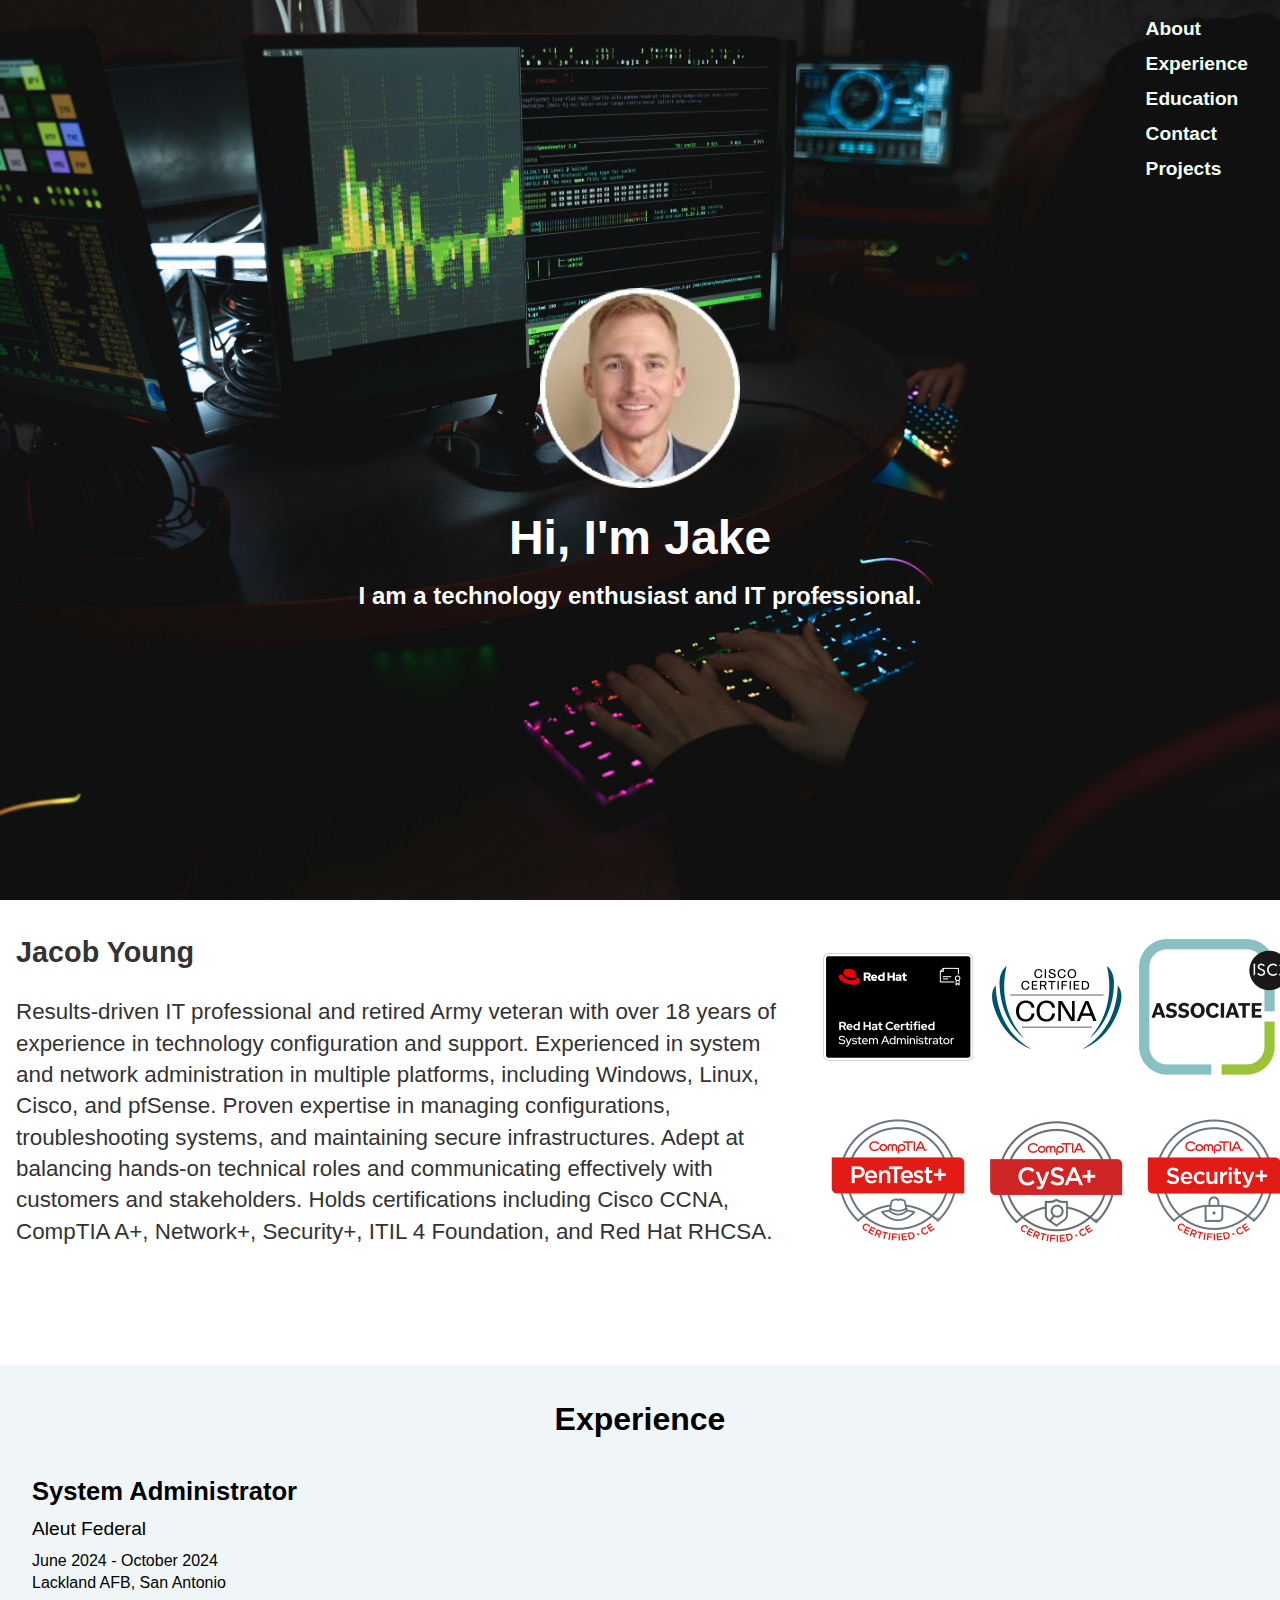
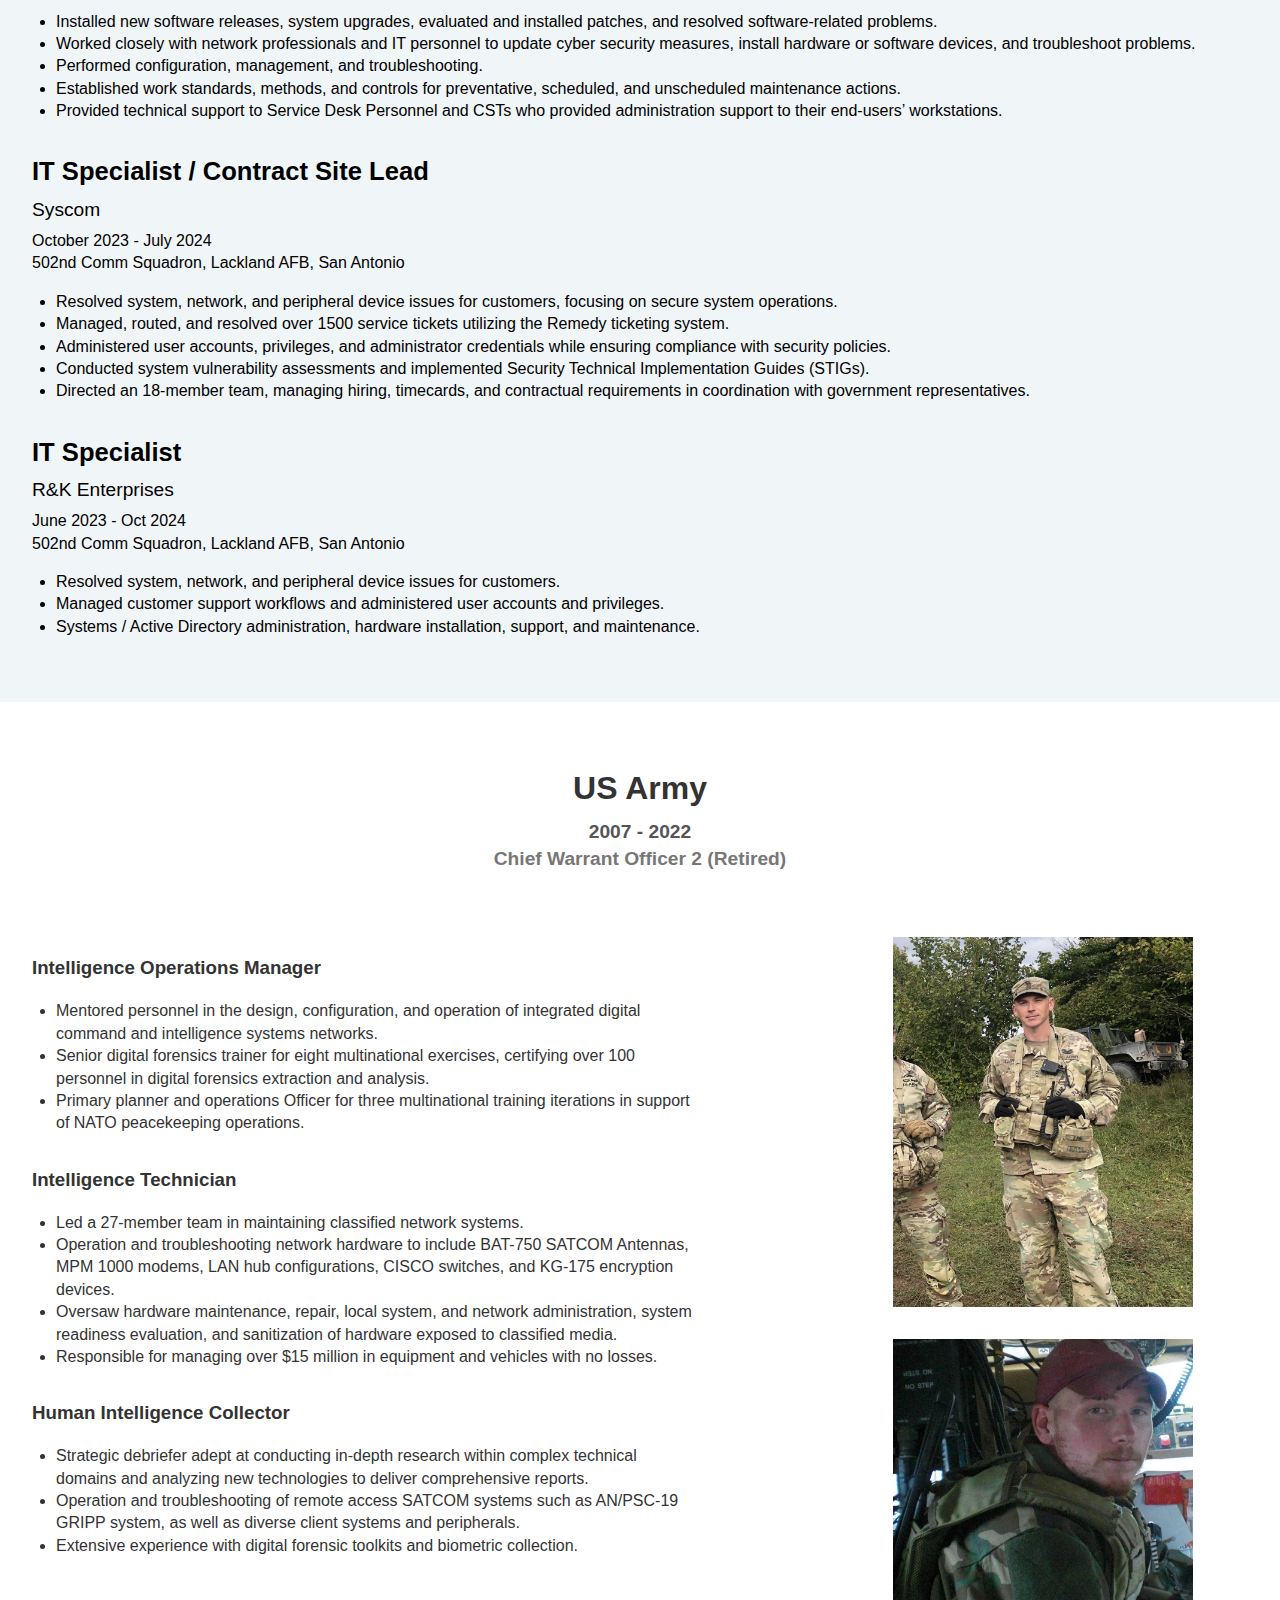
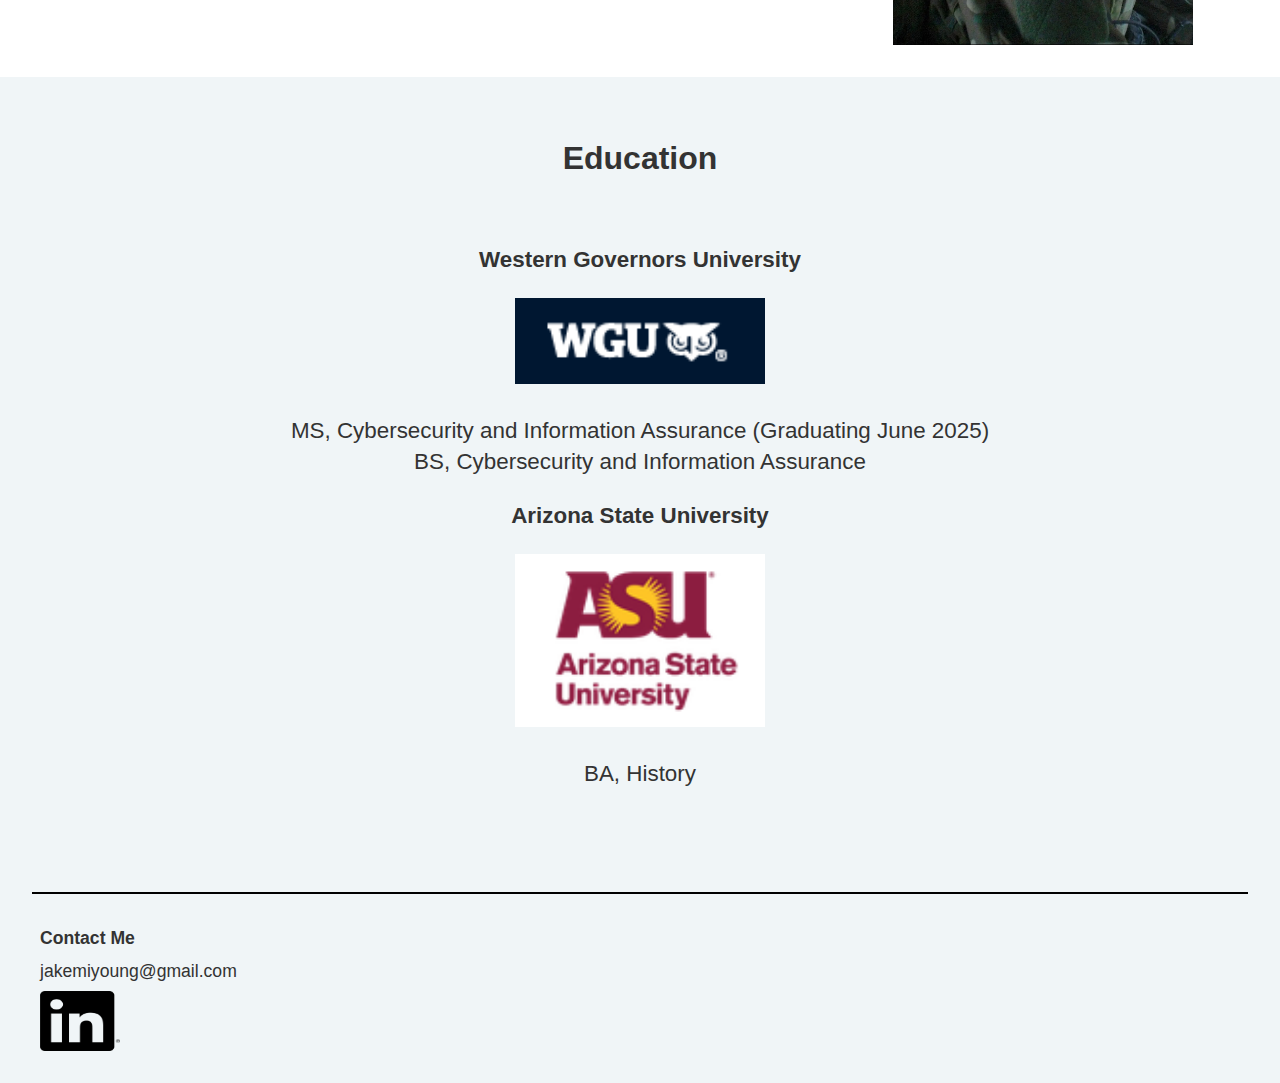
<file: index.html>
<!DOCTYPE html>
<html lang="en">
<head>
  <meta charset="UTF-8" />
  <meta name="viewport" content="width=device-width, initial-scale=1.0"/>
  <title>Jake Young</title>
  <link rel="stylesheet" href="style.css" />
</head>
<body>
  <header class="landing">
    <nav class="navbar">
      <a href="#about">About</a>
      <a href="#experience">Experience</a>
      <a href="#education">Education</a>
      <a href="#contact">Contact</a>
      <a href="https://www.jakemiyoung.com/Projects" target="_blank" rel="noopener noreferrer">
        Projects
      </a>
    </nav>

    <img src="face.png" alt="Jake's Photo" class="face" />
    <div class="intro">
      <h1>Hi, I'm Jake</h1>
      <h2>I am a technology enthusiast and IT professional.</h2>
    </div>
  </header>

  <section class="summary" id="about">
    <div class="summary-left">
      <h2>Jacob Young</h2>
      <p>
        Results-driven IT professional and retired Army veteran with over 18 years
        of experience in technology configuration and support. Experienced in
        system and network administration in multiple platforms, including Windows,
        Linux, Cisco, and pfSense. Proven expertise in managing configurations,
        troubleshooting systems, and maintaining secure infrastructures. Adept at
        balancing hands-on technical roles and communicating effectively with
        customers and stakeholders. Holds certifications including Cisco CCNA,
        CompTIA A+, Network+, Security+, ITIL 4 Foundation, and Red Hat RHCSA.
      </p>
    </div>

    <div class="summary-right">
      <a
        href="https://www.credly.com/badges/b6ca657e-d0af-4812-a6da-0419df5b88a8/public_url"
        target="_blank"
        rel="noopener noreferrer"
      >
        <img
          src="./credly/rhcsa.png"
          alt="Red Hat RHCSA Badge"
        />
      </a>
      <a
        href="https://www.credly.com/badges/39016519-edea-432c-883b-8b72a6de1c38/public_url"
        target="_blank"
        rel="noopener noreferrer"
      >
        <img
          src="./credly/ccna.png"
          alt="Cisco CCNA Badge"
        />
      </a>
      <a
        href="https://www.credly.com/badges/8cfc8364-61bd-4401-8a1b-c52d21f9c020/public_url"
        target="_blank"
        rel="noopener noreferrer"
      >
        <img
          src="./credly/isc2.png"
          alt="(ISC)2 Badge"
        />
      </a>
      <a
        href="https://www.credly.com/badges/a9ec56c1-13c0-452e-acbc-90ed1ae83d5e/public_url"
        target="_blank"
        rel="noopener noreferrer"
      >
        <img
          src="./credly/pen.png"
          alt="CompTIA PenTest+ Badge"
        />
      </a>
      <a
        href="https://www.credly.com/badges/4f15af22-51bf-491e-8b47-aa0d756b584a/public_url"
        target="_blank"
        rel="noopener noreferrer"
      >
        <img
          src="./credly/cysa.png"
          alt="CompTIA CySA+ Badge"
        />
      </a>
      <a
        href="https://www.credly.com/badges/d1963ea7-b2be-436b-9c5f-3755cbf71860/public_url"
        target="_blank"
        rel="noopener noreferrer"
      >
        <img
          src="./credly/sec.png"
          alt="CompTIA Security+ Badge"
        />
      </a>
    </div>
  </section>

  <section class="work" id="experience">
    <h2 class="experience">Experience</h2>

    <article class="aleut">
      <h3>System Administrator</h3>
      <h4>Aleut Federal</h4>
      <p>June 2024 - October 2024<br />Lackland AFB, San Antonio</p>
      <ul class="aleutlist">
        <li>Installed new software releases, system upgrades, evaluated and installed patches, and resolved software-related problems.</li>
        <li>Worked closely with network professionals and IT personnel to update cyber security measures, install hardware or software devices, and troubleshoot problems.</li>
        <li>Performed configuration, management, and troubleshooting.</li>
        <li>Established work standards, methods, and controls for preventative, scheduled, and unscheduled maintenance actions.</li>
        <li>Provided technical support to Service Desk Personnel and CSTs who provided administration support to their end-users’ workstations.</li>
      </ul>
    </article>

    <article class="syscom">
      <h3>IT Specialist / Contract Site Lead</h3>
      <h4>Syscom</h4>
      <p>October 2023 - July 2024<br />502nd Comm Squadron, Lackland AFB, San Antonio</p>
      <ul class="syscomlist">
        <li>Resolved system, network, and peripheral device issues for customers, focusing on secure system operations.</li>
        <li>Managed, routed, and resolved over 1500 service tickets utilizing the Remedy ticketing system.</li>
        <li>Administered user accounts, privileges, and administrator credentials while ensuring compliance with security policies.</li>
        <li>Conducted system vulnerability assessments and implemented Security Technical Implementation Guides (STIGs).</li>
        <li>Directed an 18-member team, managing hiring, timecards, and contractual requirements in coordination with government representatives.</li>
      </ul>
    </article>

    <article class="rk">
      <h3>IT Specialist</h3>
      <h4>R&amp;K Enterprises</h4>
      <p>June 2023 - Oct 2024<br />502nd Comm Squadron, Lackland AFB, San Antonio</p>
      <ul class="rklist">
        <li>Resolved system, network, and peripheral device issues for customers.</li>
        <li>Managed customer support workflows and administered user accounts and privileges.</li>
        <li>Systems / Active Directory administration, hardware installation, support, and maintenance.</li>
      </ul>
    </article>
  </section>

  <section>
    <h2 class="armytitle">US Army</h2>
    <h3 class="armytitle2">2007 - 2022</h3>
    <h4 class="armytitle3">Chief Warrant Officer 2 (Retired)</h4>
  
    <div class="army-container">
      <!-- Left Side: Job Roles -->
      <div class="army-left">
        <article>
          <h3>Intelligence Operations Manager</h3>
          <ul class="armylist1">
            <li>Mentored personnel in the design, configuration, and operation of integrated digital command and intelligence systems networks.</li>
            <li>Senior digital forensics trainer for eight multinational exercises, certifying over 100 personnel in digital forensics extraction and analysis.</li>
            <li>Primary planner and operations Officer for three multinational training iterations in support of NATO peacekeeping operations.</li>
          </ul>
        </article>
  
        <article>
          <h3>Intelligence Technician</h3>
          <ul class="armylist2">
            <li>Led a 27-member team in maintaining classified network systems.</li>
            <li>Operation and troubleshooting network hardware to include BAT-750 SATCOM Antennas, MPM 1000 modems, LAN hub configurations, CISCO switches, and KG-175 encryption devices. </li>
            <li>Oversaw hardware maintenance, repair, local system, and network administration, system readiness evaluation, and sanitization of hardware exposed to classified media.</li>
             <li>Responsible for managing over $15 million in equipment and vehicles with no losses.</li>
          </ul>
        </article>
  
        <article>
          <h3>Human Intelligence Collector</h3>
          <ul class="armylist3">
            <li>Strategic debriefer adept at conducting in-depth research within complex technical domains and analyzing new technologies to deliver comprehensive reports.</li>
            <li>Operation and troubleshooting of remote access SATCOM systems such as AN/PSC-19 GRIPP system, as well as diverse client systems and peripherals.</li>
            <li>Extensive experience with digital forensic toolkits and biometric collection.</li>
          </ul>
        </article>
      </div>
  
      <div class="army-right">
        <div class="armyimage1">
          <img src="jakearmy.JPG" alt="Army photo 1" />
        </div>
        <img src="jakearmy2.jpeg" alt="Army photo 2" />
      </div>
    </div>
  </section>


  <section class="education" id="education">
    <h2 class="educationtitle">Education</h2>
  
    <article class="school">
      <h3>Western Governors University</h3>
      <img class="school-icon" src="wgu.png" alt="WGU" />
      <div>
        <p>MS, Cybersecurity and Information Assurance (Graduating June 2025) <br>BS, Cybersecurity and Information Assurance</p>
      </div>
    </article>
  
    <article class="school">
      <h3>Arizona State University</h3>
      <img class="school-icon" src="asu.png" alt="ASU" />
      <div>
        <p>BA, History</p>
      </div>
    </article>
  </section>


  <section class="contact" id="contact">
    <hr />
    <div class="email">
      <strong>Contact Me</strong>
    </div>
    <div class="email">jakemiyoung@gmail.com</div>
    <div class="linkedin">
      <a
        href="https://www.linkedin.com/in/jacobmiyoung"
        target="_blank"
        rel="noopener noreferrer"
      >
        <img
          src="linkedin.png"
          width="80"
          height="60"
          alt="LinkedIn Profile for Jake"
        />
      </a>
    </div>
  </section>
</body>
</html>
</file>
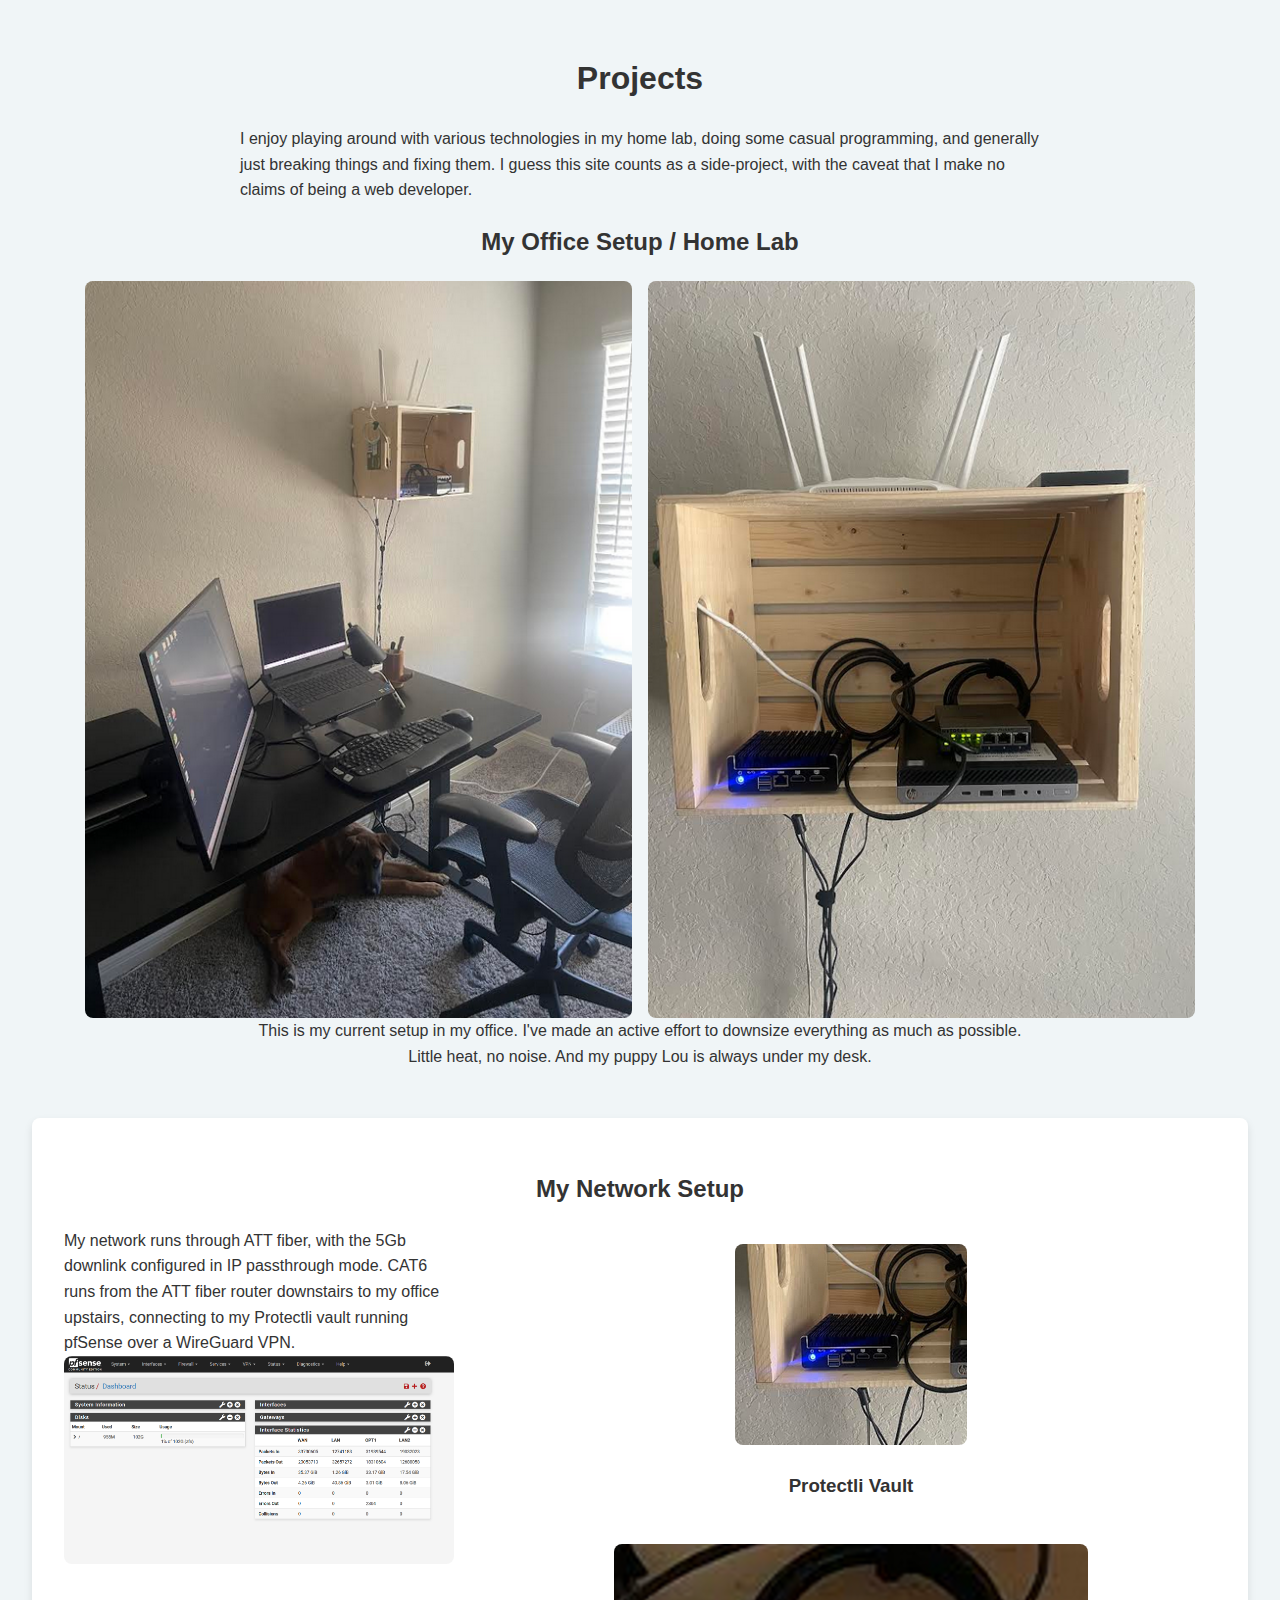
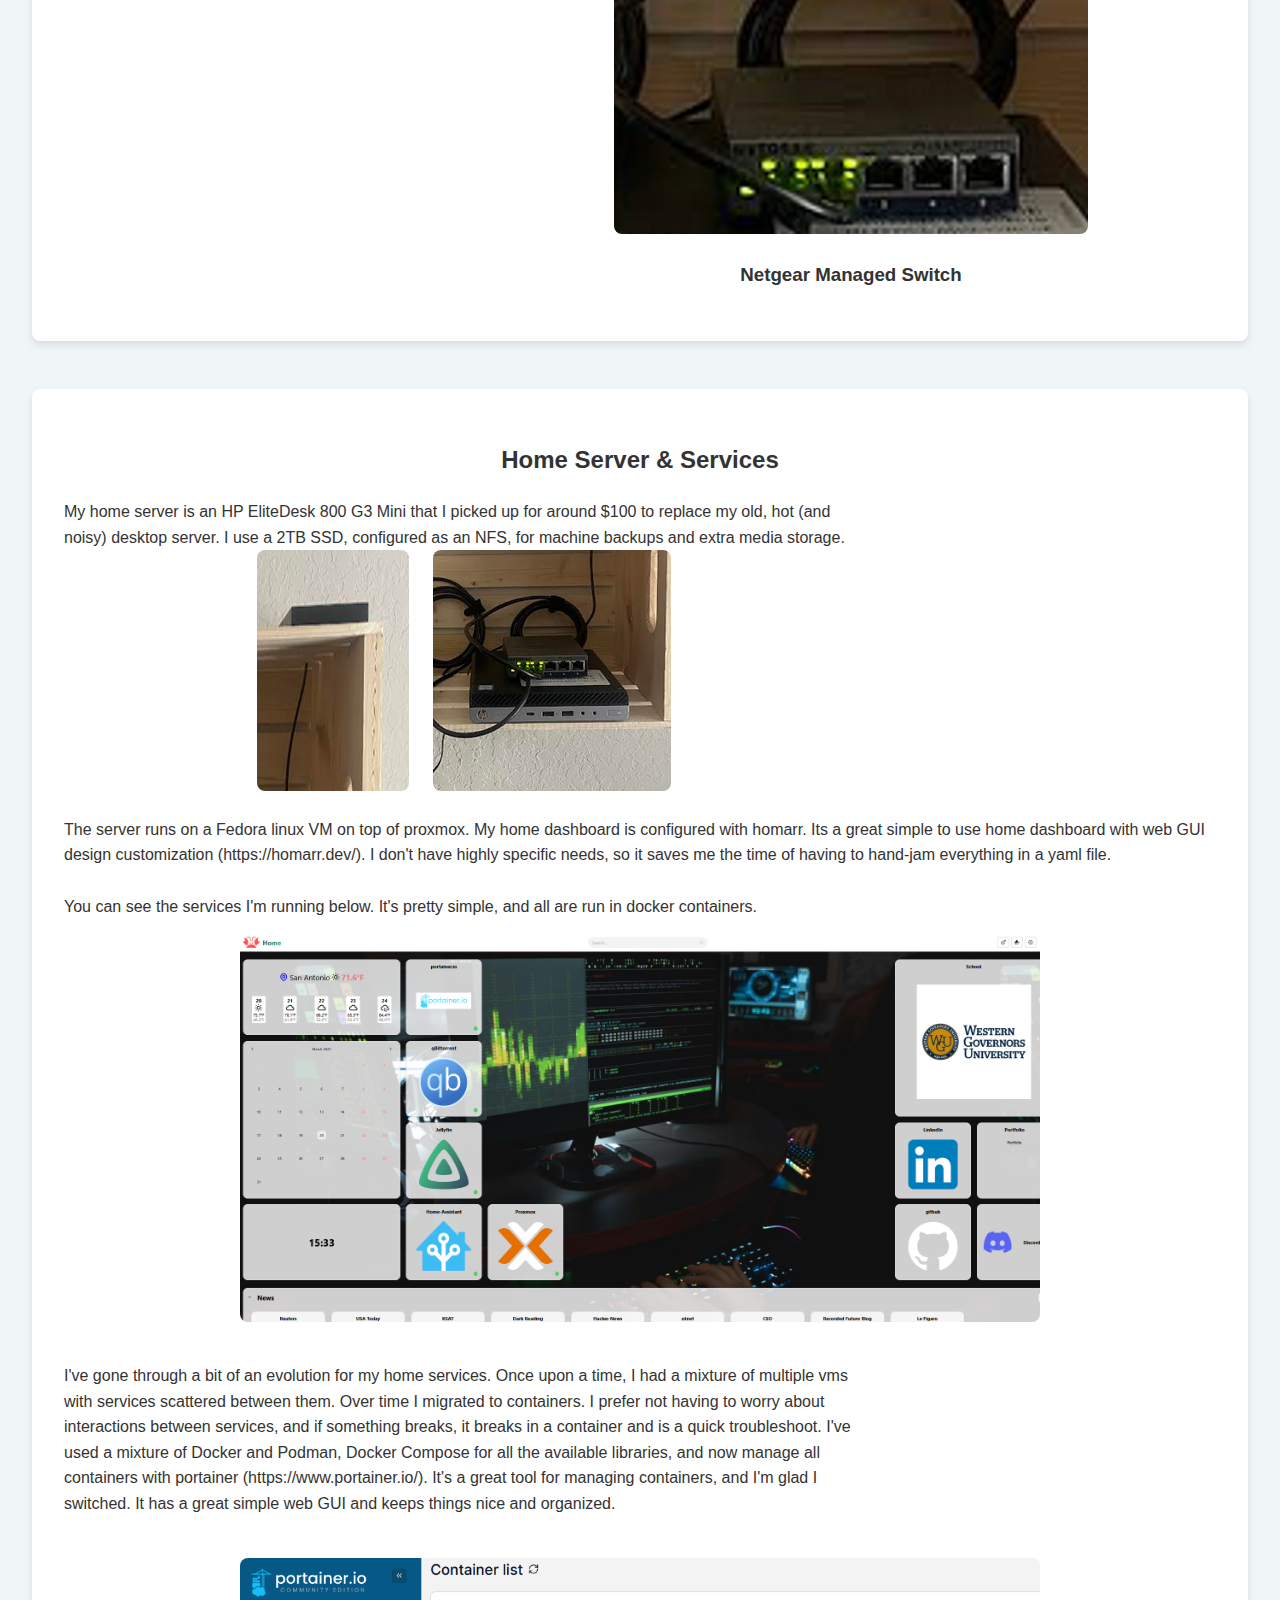
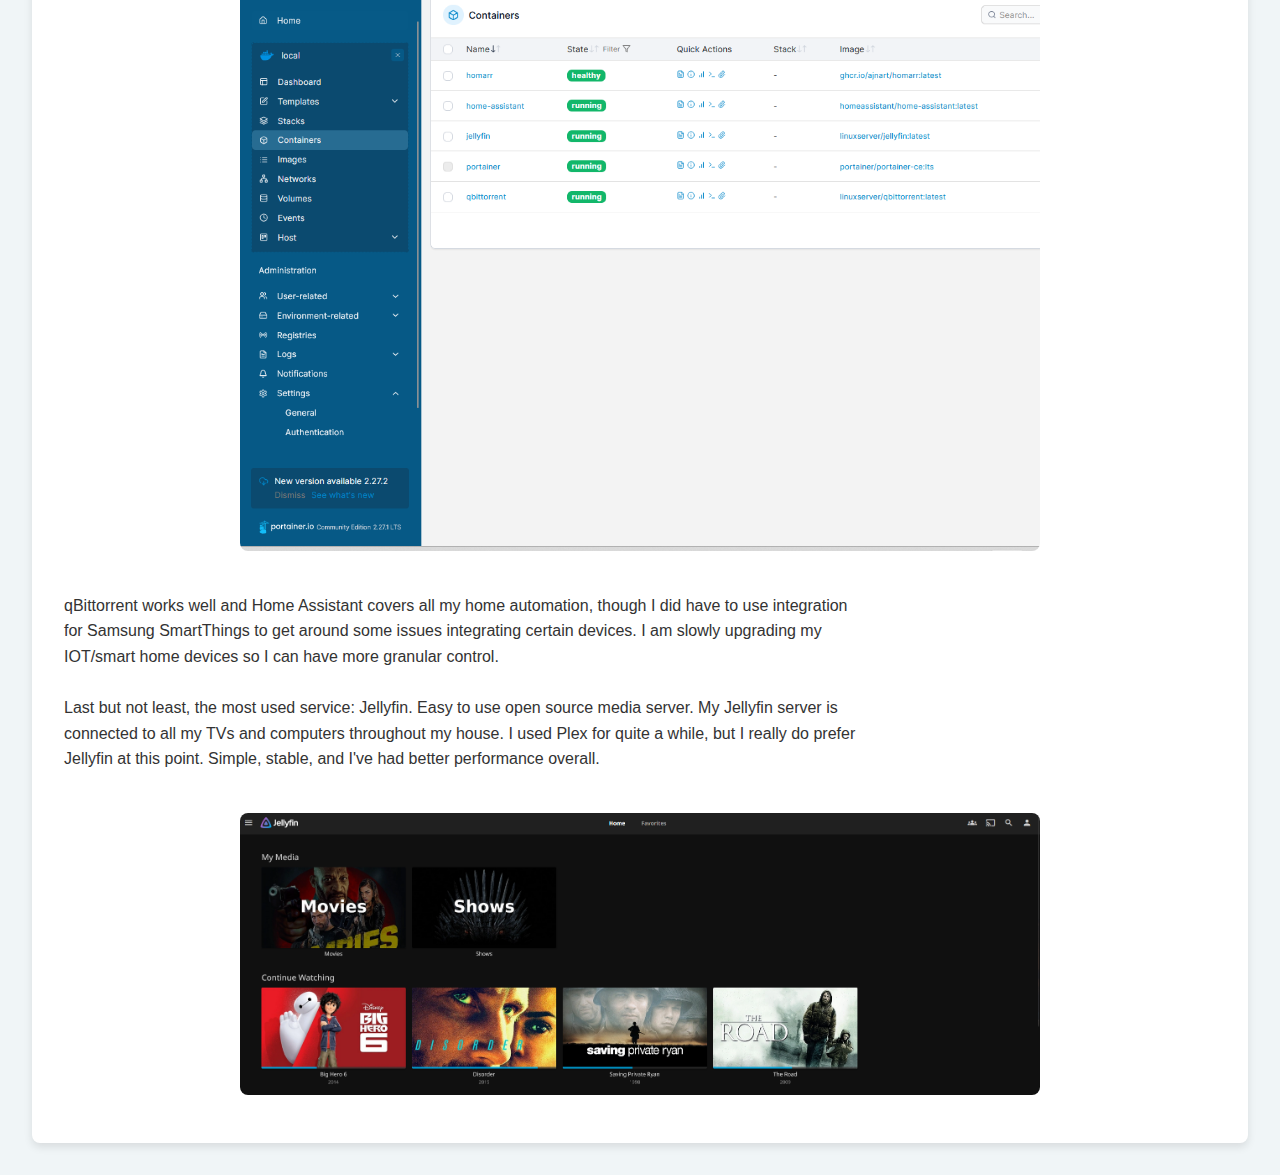
<file: Projects/index.html>
<!DOCTYPE html>
<html lang="en">
<head>
    <meta charset="UTF-8">
    <meta name="viewport" content="width=device-width, initial-scale=1.0">
    <title>Home Lab Projects</title>
    <link rel="stylesheet" href="style.css">
</head>
<body>

    <header>
        <h1>Projects</h1>
        <p>
            I enjoy playing around with various technologies in my home lab, doing some casual programming, 
            and generally just breaking things and fixing them. I guess this site counts as a side-project, 
            with the caveat that I make no claims of being a web developer.
        </p>
    </header>

    <section class="office">
        <h2>My Office Setup / Home Lab</h2>
        <div class="office-images">
            <img src="office.png" alt="Office Photo">
            <img src="box.png" alt="Box Photo">
        </div>
        <p>
            This is my current setup in my office. I've made an active effort to downsize everything as much as possible.
            Little heat, no noise. And my puppy Lou is always under my desk.
        </p>
    </section>

    <section class="network">
        <h2>My Network Setup</h2>
        <div class="network-content">
            <div class="network-left">
                <p>
                    My network runs through ATT fiber, with the 5Gb downlink configured in IP passthrough mode.
                    CAT6 runs from the ATT fiber router downstairs to my office upstairs, connecting to my Protectli vault 
                    running pfSense over a WireGuard VPN.
                </p>
                <div class="image-container">
                    <img src="pfense.png" alt="pfSense Dashboard">
                </div>
            </div>
    
            <div class="network-right">
                <div class="image-container">
                    <img src="protectli.png" class="protectli-img" alt="Protectli Vault">
                    <h3>Protectli Vault</h3>
                </div>
                <div class="image-container">
                    <img src="switch.png" class="switch-img" alt="Netgear Managed Switch">
                    <h3>Netgear Managed Switch</h3>
                </div>
            </div>
        </div>
    </section>

    <section class="server">
        <h2>Home Server & Services</h2>

        <div class="server-content">
            <div class="server-left">
                <p>
                    My home server is an HP EliteDesk 800 G3 Mini that I picked up for around $100 to replace my old, hot (and noisy) desktop server.
                    I use a 2TB SSD, configured as an NFS, for machine backups and extra media storage.
                </p>
                <div class="image-row">
                    <img src="nas.png" alt="NAS Photo">
                    <img src="hp.png" alt="HP Mini Server Photo">
                </div>
            </div>
        </div>
        <br>The server runs on a Fedora linux VM on top of proxmox. 
        My home dashboard is configured with homarr. Its a great simple to use home dashboard with web GUI design customization (https://homarr.dev/). 
        I don't have highly specific needs, so it saves me the time of having to hand-jam everything in a yaml file. <br><br>
        You can see the services I'm running below. It's pretty simple, and all are run in docker containers. 

        <div class="full-width-image">
            <img src="dash.png" alt="Dashboard Photo">
        </div>

        <div class="server-content">
            <div class="server-left">
                <p>
                    <br>I've gone through a bit of an 
                    evolution for my home services. Once upon a time, I had a mixture of multiple vms with services scattered between them. Over time I migrated to containers. 
                    I prefer not having to worry about interactions between services, and if something breaks,
                    it breaks in a container and is a quick troubleshoot. I've used a mixture of Docker and Podman, Docker Compose for all the available libraries, and now manage all containers with
                    portainer (https://www.portainer.io/). It's a great tool for managing containers, and I'm glad I switched. It has a great simple web GUI and keeps things nice
                    and organized. 
                </p><br>
            </div>
        </div>


        <div class="full-width-image">
            <img src="portainer.png" alt="Portainer Photo">
        </div>

        <div class="server-content">
            <div class="server-left">
                <p>
                    <br>qBittorrent works well and Home Assistant covers all my home automation, though I did have to use integration for Samsung SmartThings to get around some 
                    issues integrating certain devices. I am slowly upgrading my IOT/smart home devices so I can have more granular control.
                </p><br>
                <p>     Last but not least, the most used service: Jellyfin. Easy to use open source media server. My Jellyfin server is connected to all my TVs 
                    and computers throughout my house. I used Plex for quite a while, but I really do prefer Jellyfin at
                    this point. Simple, stable, and I've had better performance overall. </p> <br>
            </div>
        </div>


        <div class="full-width-image">
            <img src="jellyfin.png" alt="Jellyfin Photo">
        </div>

    </section>

</body>
</html>
</file>
<file: style.css>
html, body {
  margin: 0;
  padding: 0;
  font-family: Arial, sans-serif;
  font-size: 16px; 
  line-height: 1.4;
  color: #333;
}


.landing {
  background: url("background.jpg") no-repeat center center;
  background-size: cover;
  height: 100vh;


  display: flex;
  flex-direction: column;
  align-items: center;
  justify-content: center;
}


.navbar {
  position: absolute;
  top: 1rem;
  right: 2rem;
}

.navbar a {
  display: block;
  text-decoration: none;
  color: honeydew;
  font-weight: bold;
  font-size: 1.2rem;
  margin-bottom: 0.5rem;
}


.face {
  width: 200px;
  margin-bottom: 1rem;
}


.intro h1 {
  margin: 0;
  color: #fff;
  font-size: 3rem;
  text-align: center;
}

.intro h2 {
  margin: 0.5rem 0 0 0;
  color: #fff;
  font-size: 1.5rem;
  text-align: center;
}


.summary {
  display: flex;
  width: 100%;
  background-color: #fff;
  margin-bottom: 4rem; 
  padding: 2rem 1rem;  
  font-size: 1.4rem;    
}


.summary-left {
  flex: 0 0 60%;
  margin-right: 1rem;
}

.summary-left h2 {
  margin-top: 0;
  font-size: 1.8rem;
}

.summary-left p {
  margin-top: 1rem;
  line-height: 1.4;
}


.summary-right {
  flex: 0 0 40%;
  display: flex;
  flex-wrap: wrap;
  gap: 0.5rem;
  justify-content: center;
}

.summary-right img {
  width: 150px; 
  height: auto;
  display: block;
}


.work {
  background-color: rgb(240, 245, 247);
  color: #000;
  margin: 0;
  padding: 2rem;
}

.experience {
  font-size: 2rem;
  text-align: center;
  margin: 0 0 2rem 0;
}


.aleut, .syscom, .rk {
  margin-bottom: 2rem;
}

/* Job title (h3) */
.aleut h3, .syscom h3, .rk h3 {
  margin: 0;
  font-size: 1.6rem;
}

/* Company name (h4) */
.aleut h4, .syscom h4, .rk h4 {
  margin: 0.4rem 0;
  font-size: 1.2rem;
  font-weight: normal;
}


.aleut p, .syscom p, .rk p {
  margin: 0 0 1rem 0;
  font-size: 1rem;
}


.aleutlist, .syscomlist, .rklist {
  margin: 0;
  padding-left: 1.5rem; 
  font-size: 1rem;
  line-height: 1.4;
}


.armytitle {
  margin: 4rem 0 0.5rem 0;
  font-size: 2rem;
  text-align: center;
}

.armytitle2 {
  margin: 0;
  font-size: 1.2rem;
  text-align: center;
  color: #555;
}

.armytitle3 {
  margin: 0 0 2rem 0;
  font-size: 1.2rem;
  text-align: center;
  color: #777;
}

.army-container {
  display: flex;
  justify-content: space-between;
  align-items: flex-start;
  gap: 2rem;
  padding: 2rem;
}

.army-left {
  flex: 1; 
  min-width: 55%;
}

.army-right {
  flex: 0 0 35%;
  display: flex;
  flex-direction: column;
  gap: 1rem;
}

.army-right img {
  width: 100%;
  max-width: 300px;
  height: auto;
}

@media (max-width: 900px) {
  .army-container {
    flex-direction: column;
    align-items: center;
  }

  .army-left, .army-right {
    width: 100%;
    text-align: center;
    align-items: center;
  }

  .army-right {
    align-items: center; 
  }
}

.armylist1, .armylist2, .armylist3 {
  font-size: 1rem;
  line-height: 1.4;
  margin: 0;
  padding-left: 1.5rem;
  margin-bottom: 2rem;
}


.army-right {
  flex: 0 0 40%;
  padding-left: 10rem;
}

.armyimage1 {
  margin-bottom: 1rem;
}

.armyimage1 img,
.army-right img {
  width: 300px;
  height: auto;
  display: block;
}


.education {
  background-color: rgb(240, 245, 247);
  margin: 0;
  padding: 2rem;
  text-align: center;
}

.school {
  margin-bottom: 0rem;
  font-size: 1.4rem;
}
.school h3{
  font-size: 1.4rem;
}


.school-icon {
  width: 250px;
  margin-right: 0; 
  margin-left: 0;     
  margin-top: 0;
  margin-bottom: 0;
}

.educationtitle {
  text-align: center;
  font-size: 2rem;  
  margin-bottom: 4rem;
}


.contact {
  background-color: rgb(240, 245, 247);
  margin: 0;
  padding: 2rem;
  text-align: left;
}

hr {
  border: 0;
  height: 2px;
  background-color: black;
  margin: 1rem 0 2rem 0;
}

.email {
  font-size: 1.1rem;
  padding-left: 0.5rem;
  margin-bottom: 0.5rem;
}

.linkedin {
  font-size: 1.1rem;
  padding-left: 0.5rem;
}

.linkedin img {
  vertical-align: middle; 
}
</file>
<file: Projects/style.css>
body {
  margin: 0;
  padding: 2rem;
  font-family: Arial, sans-serif;
  font-size: 16px;
  line-height: 1.6;
  color: #333;
  background-color: rgb(240, 245, 247);
  overflow-x: hidden; 
}

h1, h2 {
  text-align: center;
}

p {
  max-width: 800px;
  margin: 0 auto;
}

.full-width-image {
  width: 100%;
  max-width: 800px; 
  margin: 0 auto; 
  padding: 1rem 0;
}

.full-width-image img {
  width: 100%;
  height: auto;
  display: block;
  border-radius: 8px; 
}


.office {
  text-align: center;
  margin-bottom: 3rem;
}

.office-images {
  display: flex;
  justify-content: center;
  gap: 1rem;
}

.office-images img {
  max-width: 45%;
  border-radius: 8px;
}

.network {
  background-color: white;
  padding: 2rem;
  border-radius: 8px;
  box-shadow: 0px 4px 8px rgba(0, 0, 0, 0.1);
  margin-bottom: 3rem;
}

.network-content {
  display: flex;
  flex-wrap: wrap;
  gap: 2rem;
}

.network-left {
  flex: 1;
  min-width: 300px;
}

.network-right {
  display: flex;
  justify-content: center; 
  flex-wrap: wrap; 
  gap: 1.5rem; 
  margin-top: 1rem;
}

.image-container {
  text-align: center;
  width: 100%; 
}

.image-container img {
  max-width: 100%; 
  height: auto;
  border-radius: 8px;
}


.server {
  background-color: white;
  padding: 2rem;
  border-radius: 8px;
  box-shadow: 0px 4px 8px rgba(0, 0, 0, 0.1);
}

.server-content {
  display: flex;
  flex-wrap: wrap;
  gap: 2rem;
}


.image-row {
  display: flex;
  justify-content: center;
  gap: 1.5rem;
  flex-wrap: wrap; 
  max-width: 800px; 
  margin: 0 auto; 
}

.image-row img {
  max-width: 48%; 
  height: auto;
  border-radius: 8px;
}

@media (max-width: 768px) {
  .network-content, .server-content {
      flex-direction: column;
      align-items: center;
  }

  .office-images, .image-row {
      flex-direction: column;
      align-items: center;
  }

  .office-images img, .image-row img {
      max-width: 90%;
  }

  .server-right img {
      max-width: 100%;
  }
}
</file>
